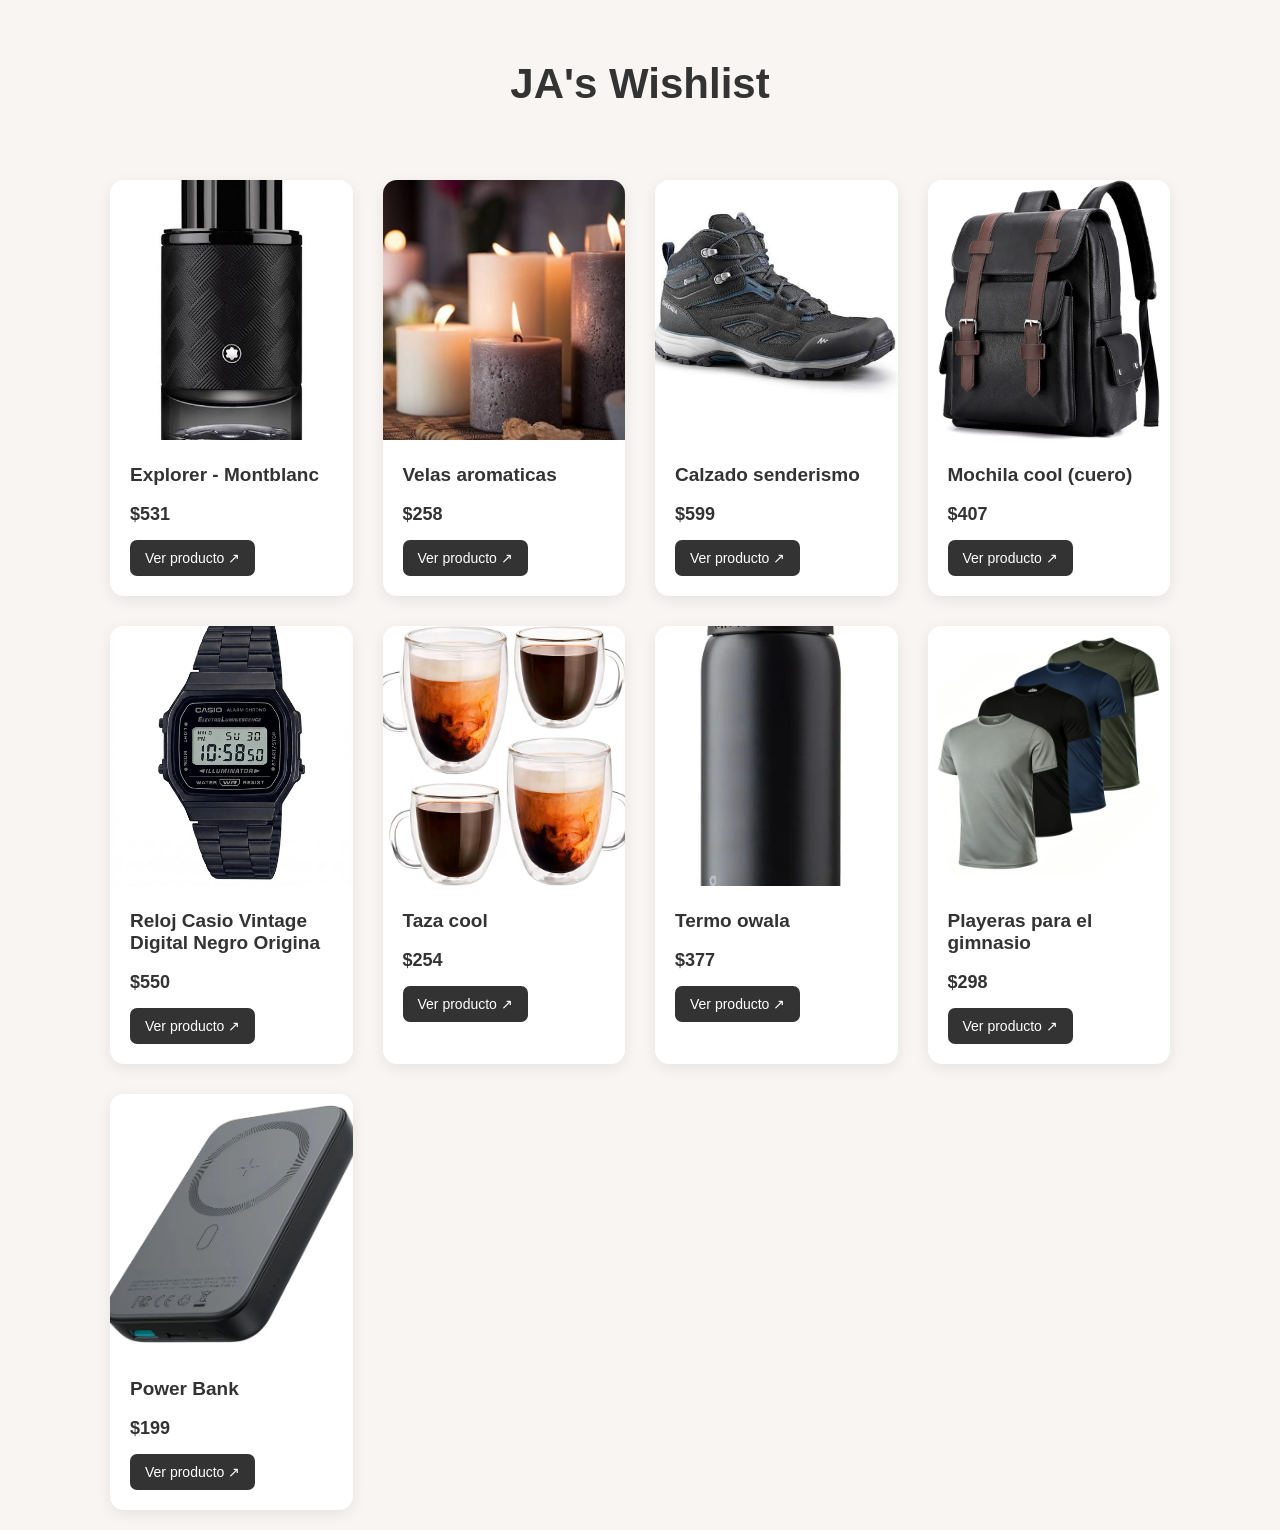
<file: docs/index.html>
<!DOCTYPE html>
<html lang="es">

<head>
    <meta charset="UTF-8">
    <meta name="viewport" content="width=device-width, initial-scale=1.0">

    <title>Mi Wishlist</title>

    <link rel="stylesheet" href="style.css">
</head>

<body>

    <header>
        <h1>JA's Wishlist</h1>
    </header>

    <main>

        <section id="wishlist">
            <!-- Los productos aparecerán aquí -->
        </section>

    </main>

    <script src="script.js"></script>

</body>

</html>
</file>
<file: docs/style.css>
* {
    box-sizing: border-box;
}

body {
    margin: 0;
    font-family: Arial, sans-serif;
    background-color: #f8f5f2;
    color: #333;
}


/* HEADER */

header {
    text-align: center;
    padding: 60px 20px 40px;
}

header h1 {
    font-size: 42px;
    margin: 0 0 12px;
}

header p {
    color: #777;
    font-size: 17px;
}


/* CONTENEDOR */

main {
    max-width: 1100px;
    margin: auto;
    padding: 20px;
}


/* WISHLIST */

#wishlist {
    display: grid;

    grid-template-columns:
        repeat(auto-fill, minmax(230px, 1fr));

    gap: 30px;
}


/* TARJETAS */

.product {
    background-color: white;

    border-radius: 14px;

    overflow: hidden;

    box-shadow:
        0 4px 15px rgba(0, 0, 0, 0.08);

    transition:
        transform 0.2s,
        box-shadow 0.2s;
}


.product:hover {
    transform: translateY(-5px);

    box-shadow:
        0 8px 20px rgba(0, 0, 0, 0.12);
}


/* IMAGEN */

.product img {
    width: 100%;

    height: 260px;

    object-fit: cover;
}


/* INFORMACIÓN */

.product-info {
    padding: 20px;
}


.product-info h2 {
    font-size: 19px;

    margin:
        0 0 10px;
}


.price {
    font-size: 18px;

    font-weight: bold;

    margin-bottom: 15px;
}


/* BOTÓN */

.product-info a {
    display: inline-block;

    padding: 10px 15px;

    background-color: #333;

    color: white;

    text-decoration: none;

    border-radius: 7px;

    font-size: 14px;
}


.product-info a:hover {
    opacity: 0.8;
}
</file>
